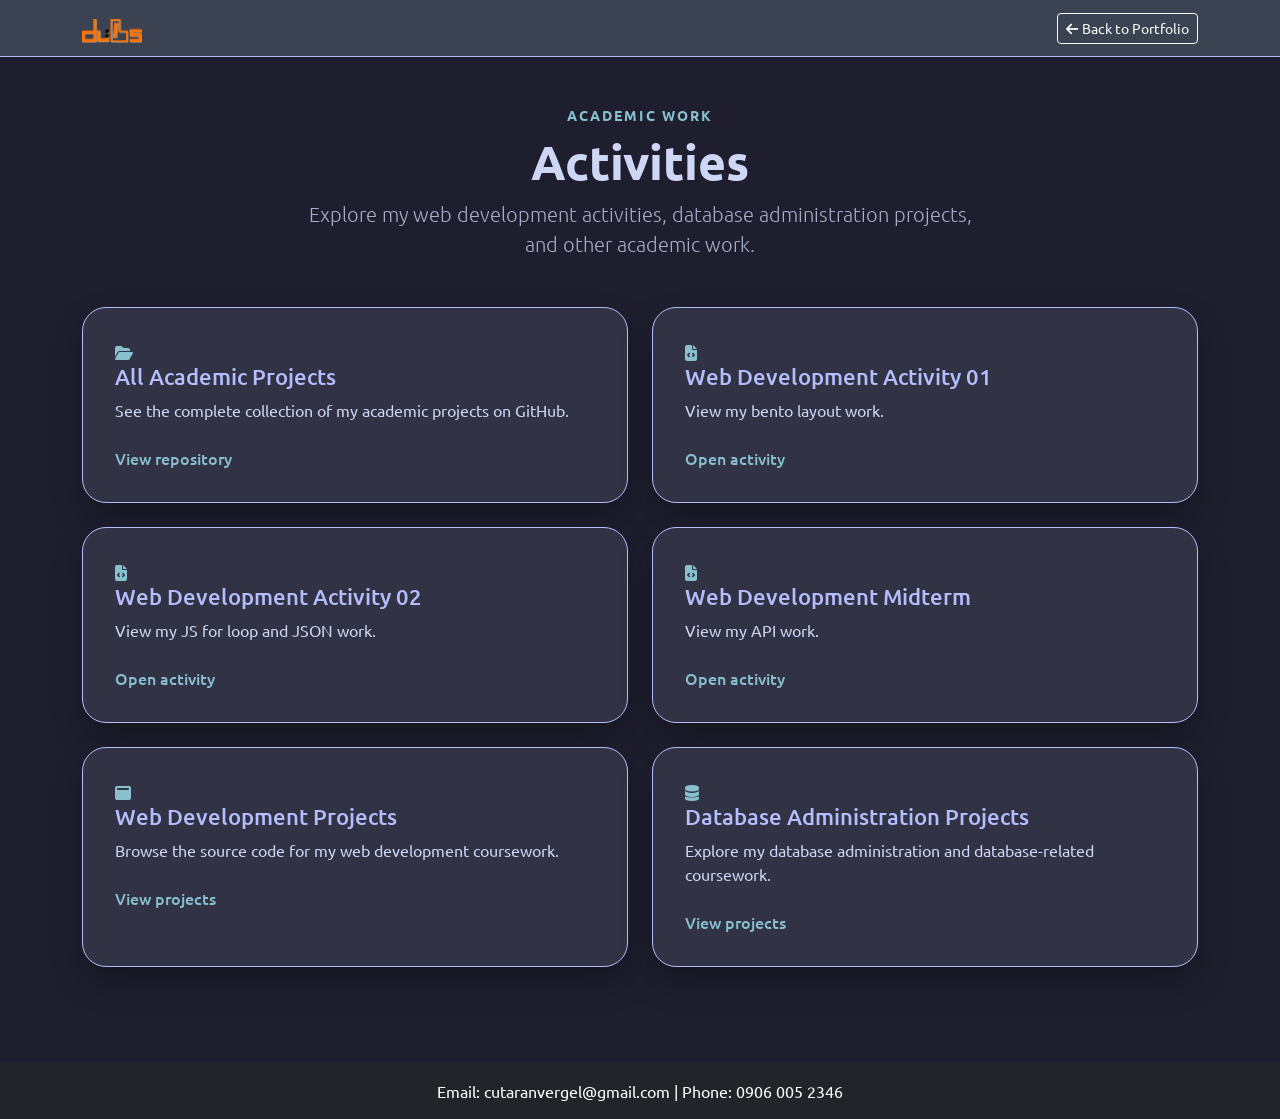
<file: activities.html>
<!doctype html>
<html lang="en">
  <head>
    <meta charset="UTF-8" />
    <meta name="viewport" content="width=device-width, initial-scale=1.0" />
    <title>Activities | VJ's Portfolio</title>

    <link rel="icon" type="image/x-icon" href="assets/logo.ico" />

    <link
      href="https://cdn.jsdelivr.net/npm/bootstrap@5.3.8/dist/css/bootstrap.min.css"
      rel="stylesheet"
    />

    <link
      href="https://fonts.googleapis.com/css2?family=Ubuntu:wght@300;400;500;700&display=swap"
      rel="stylesheet"
    />

    <link
      rel="stylesheet"
      href="https://cdnjs.cloudflare.com/ajax/libs/font-awesome/6.7.2/css/all.min.css"
    />

    <link rel="stylesheet" href="css/style.css" />
  </head>

  <body>
    <nav
      class="navbar navbar-expand-lg navbar-dark sticky-top"
      aria-label="Primary navigation"
    >
      <div class="container">
        <a class="navbar-brand" href="index.html">
          <img
            src="assets/logo.ico"
            alt="VJ's Portfolio"
            width="60"
            height="24"
          />
        </a>
        <a class="btn btn-outline-light btn-sm" href="index.html">
          <i class="fa-solid fa-arrow-left me-1" aria-hidden="true"></i>Back to
          Portfolio
        </a>
      </div>
    </nav>

    <main class="container activities-page py-5">
      <section class="activities-intro text-center mb-5">
        <p class="eyebrow mb-2">ACADEMIC WORK</p>
        <h1 class="display-5 fw-bold">Activities</h1>
        <p class="lead mx-auto">
          Explore my web development activities, database administration
          projects, and other academic work.
        </p>
      </section>

      <section
        id="activities-list"
        class="row g-4"
        aria-label="Activity categories"
      ></section>
    </main>

    <footer class="bg-dark text-white text-center p-3 mt-5">
      Email: cutaranvergel@gmail.com | Phone: 0906 005 2346
    </footer>

    <script src="js/content.js"></script>
  </body>
</html>
</file>
<file: css/style.css>
:root {
  --portfolio-bg: #1e1e2e;
  --portfolio-surface: #313244;
  --portfolio-nav: #3b4252;
  --portfolio-text: #cdd6f4;
  --portfolio-muted: #a6adc8;
  --portfolio-accent: #88c0d0;
  --portfolio-highlight: #b4befe;
}

body {
  background: var(--portfolio-bg);
  color: var(--portfolio-text);
  font-family: "Ubuntu", sans-serif;
}

.navbar,
footer {
  background: var(--portfolio-nav) !important;
  border-color: var(--portfolio-highlight) !important;
}

.navbar {
  border-bottom: 1px solid;
}

.navbar-brand img {
  object-fit: contain;
}

.nav-link {
  color: var(--portfolio-text);
}

.nav-link:hover,
.nav-link:focus {
  color: var(--portfolio-accent);
}

.hero {
  min-height: 78vh;
}

.hero-card,
.bento-card,
.achievement-card,
.activity-card {
  background: var(--portfolio-surface);
  border: 1px solid var(--portfolio-highlight);
  box-shadow: 0 1rem 2rem rgba(0, 0, 0, 0.25);
}

.hero-card {
  border-radius: 2rem;
  padding: clamp(2rem, 6vw, 4rem) 2rem;
}

.profile-img {
  width: 180px;
  height: 180px;
  object-fit: cover;
  border: 5px solid var(--portfolio-highlight);
}

.hero-description,
.activities-intro .lead {
  max-width: 700px;
  color: var(--portfolio-muted);
}

.hero-stat {
  background: rgba(136, 192, 208, 0.1);
  border-radius: 1rem;
  padding: 1rem;
}

.hero-stat h3,
.year,
.activity-icon,
.activity-link,
.tech-icon i,
.eyebrow {
  color: var(--portfolio-accent);
}

.bento-card,
.achievement-card,
.activity-card {
  border-radius: 1.5rem;
}

.bento-card,
.achievement-card {
  padding: 1.5rem;
}

.bento-card h2,
.achievement-card h5,
.activity-card h2,
.hero-card h1 {
  color: var(--portfolio-highlight);
}

.tech-icon {
  min-height: 72px;
  border: 1px solid rgba(180, 190, 254, 0.7);
  border-radius: 1rem;
  background: rgba(255, 255, 255, 0.04);
}

.tech-icon:hover,
.activity-card:hover {
  border-color: var(--portfolio-accent);
  transform: translateY(-4px);
}

.tech-icon i {
  font-size: 2rem;
}

.linkedin-btn {
  color: #fff;
  background: #0a66c2;
  border-color: #0a66c2;
}

.linkedin-btn:hover,
.linkedin-btn:focus {
  color: #fff;
  background: #004182;
  border-color: #004182;
}

.activity-card {
  color: var(--portfolio-text);
  padding: 2rem;
  text-decoration: none;
}

.activity-card:hover {
  color: var(--portfolio-text);
}

.activity-card h2 {
  font-size: 1.35rem;
}

.activity-link {
  display: inline-block;
  font-weight: 500;
  margin-top: 1.5rem;
}

.eyebrow {
  font-size: 0.85rem;
  font-weight: 700;
  letter-spacing: 0.15em;
}

.activities-page {
  min-height: calc(100vh - 170px);
}

#about,
#pursuits,
#tech-stack,
#tools,
#achievements {
  scroll-margin-top: 5rem;
}
</file>
